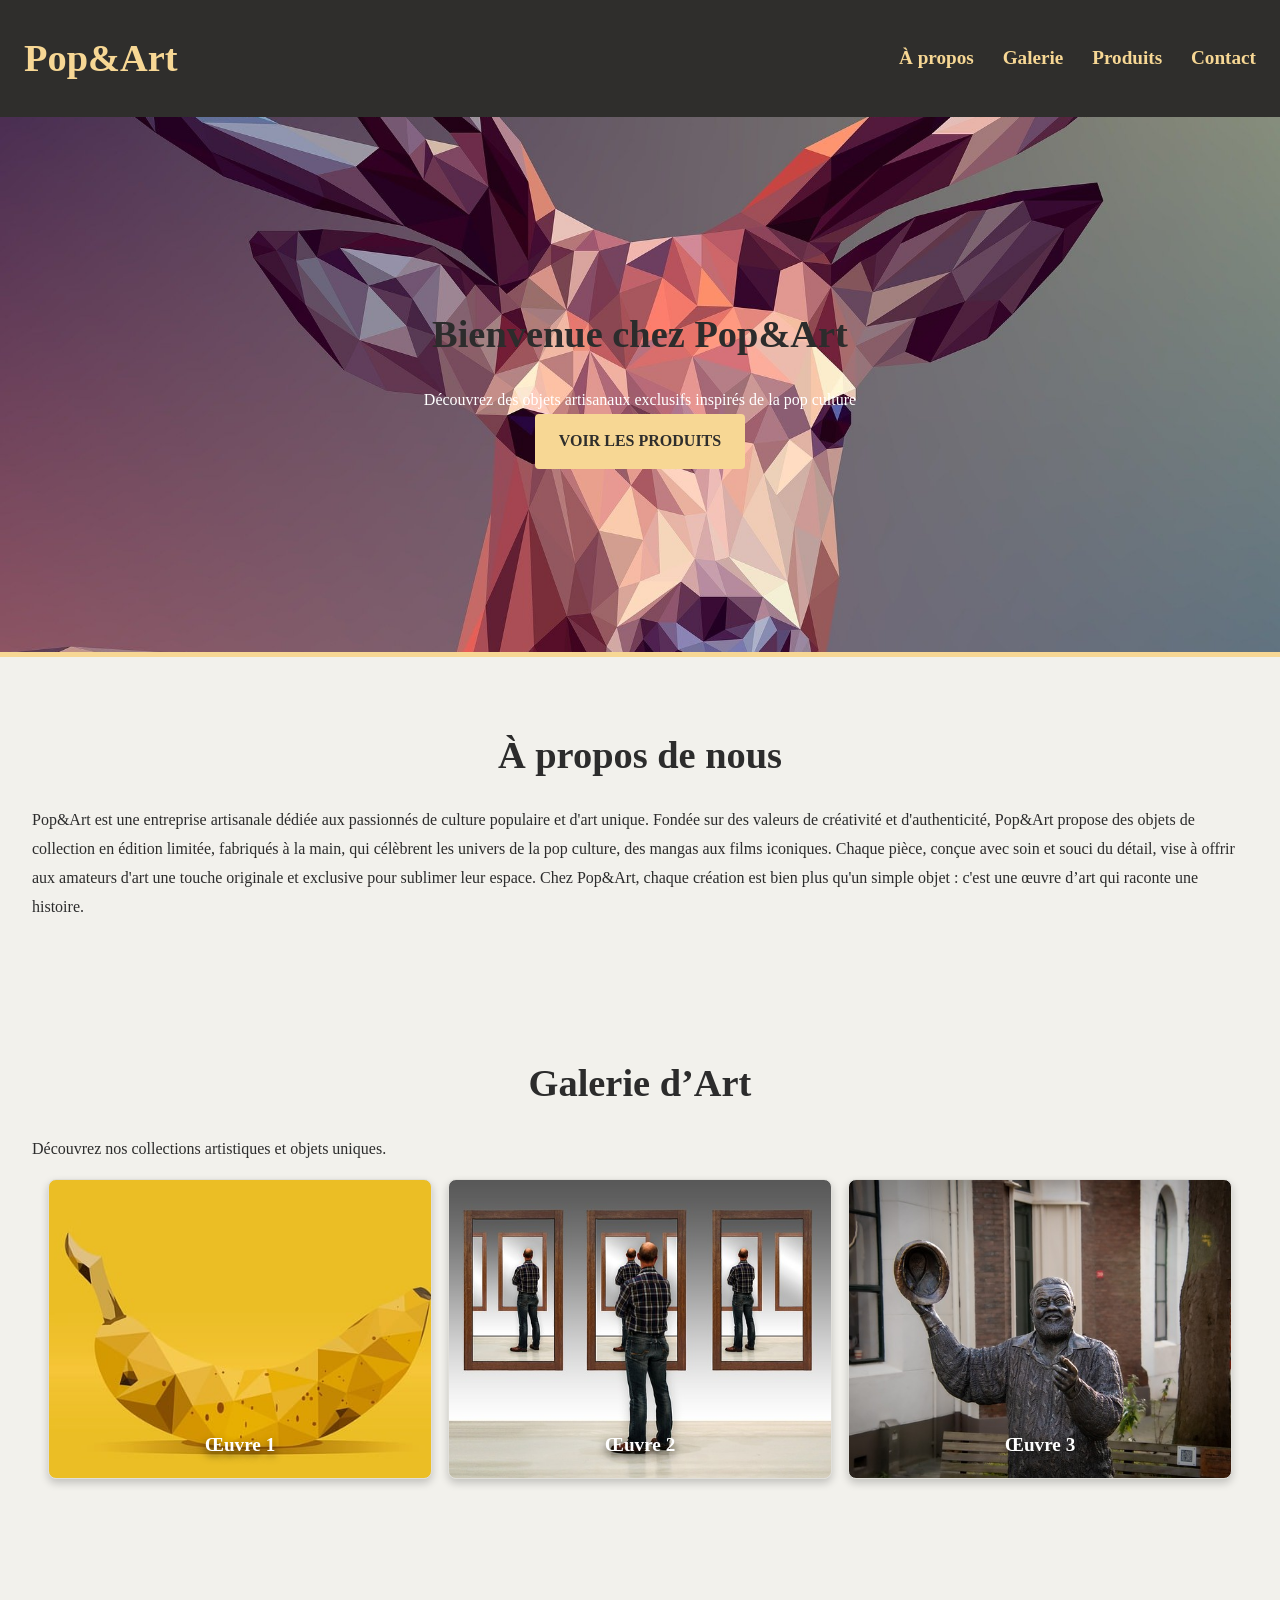
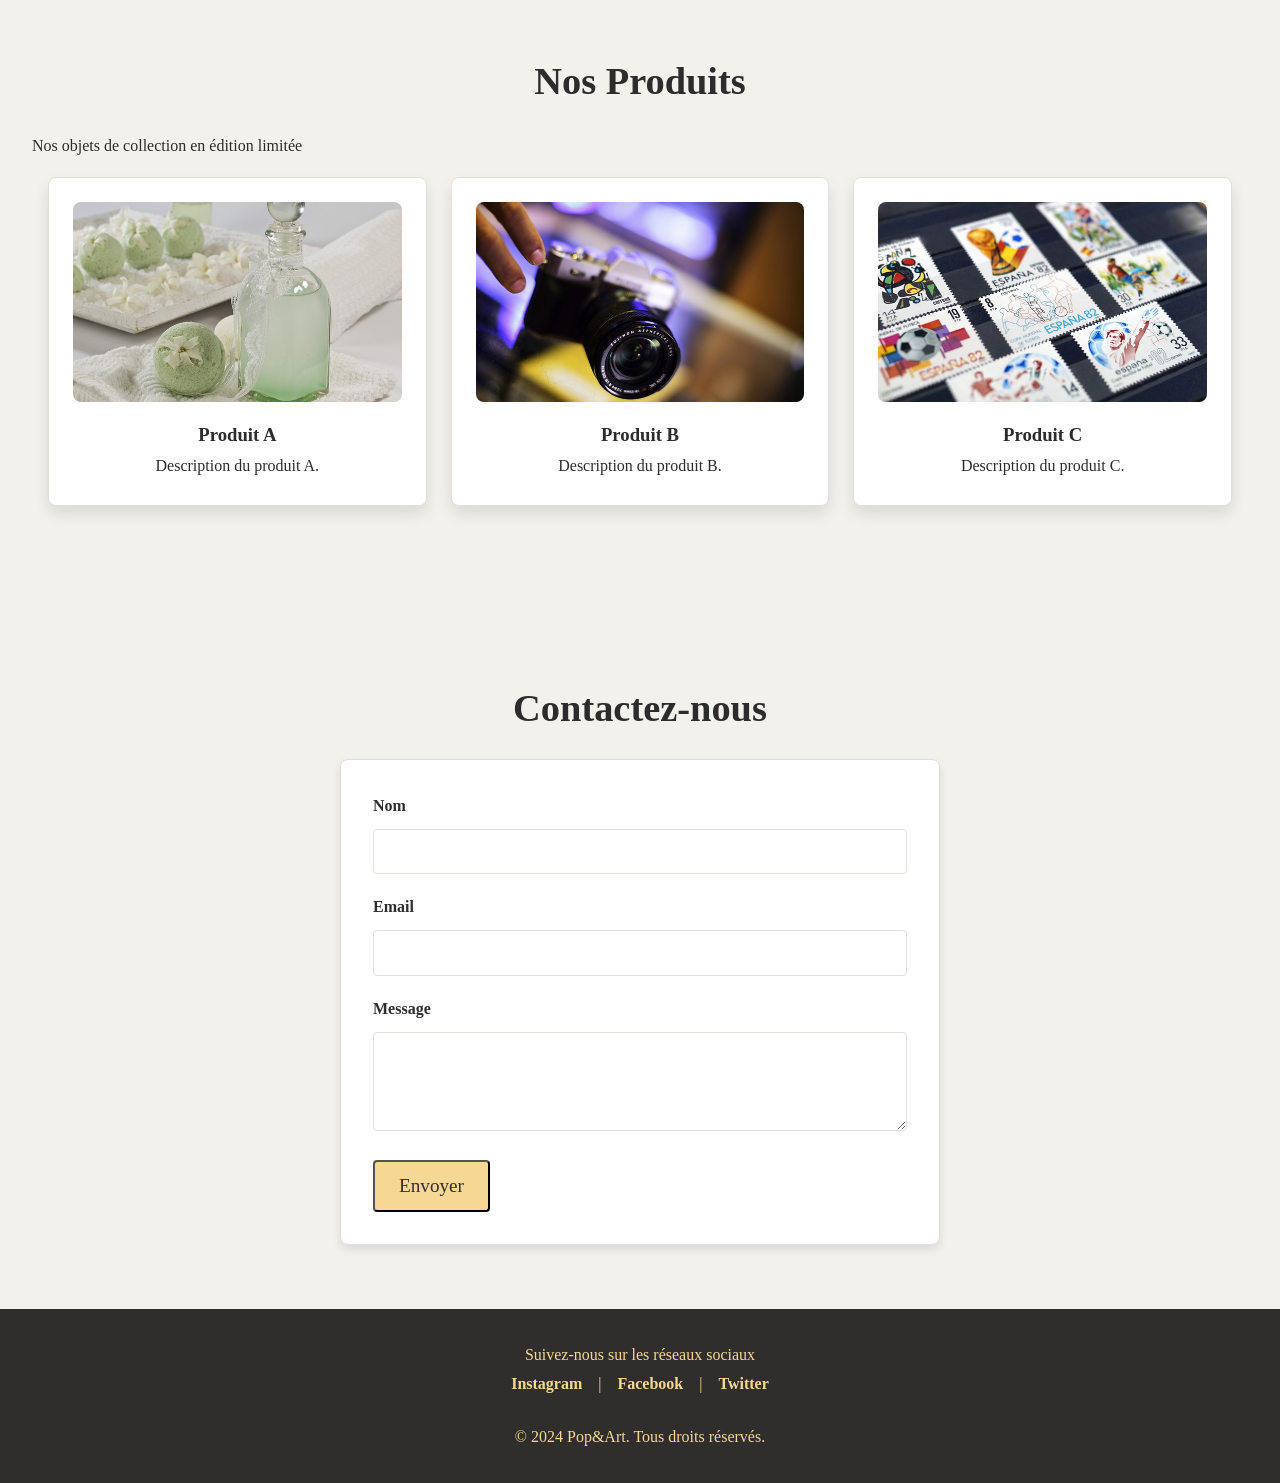
<file: index.html>
<!DOCTYPE html>
<html lang="fr">
<head>
    
    <meta charset="UTF-8"> 
    <meta name="viewport" content="width=device-width, initial-scale=1.0">
    <title>Pop&Art - Maquette Wireframe</title> 
    <script src="script.js"></script>
    <link rel="stylesheet" href="style.css">
</head>
<body>
    <!-- Header - En-tête du site avec le logo et le menu de navigation -->
    <header>
        <!-- Icône du menu hamburger pour les écrans mobiles -->
    <div class="menu-icon" onclick="toggleMenu()">☰</div>
        <h1>Pop&Art</h1> <!-- Nom du site en en-tête principal -->
        <nav>
            <ul>
                <li><a href="#about">À propos</a></li> 
                <li><a href="#gallery">Galerie</a></li> 
                <li><a href="#products">Produits</a></li> 
                <li><a href="#contact">Contact</a></li> 
            </ul>
        </nav>
    </header>
    <!-- Ajout de l'icône de menu pour les mobiles -->
<div class="menu-icon" onclick="toggleMenu()">☰</div>

    <!-- Section Hero - Présentation principale du site avec message de bienvenue et CTA -->
    <section id="hero">
        <h2>Bienvenue chez Pop&Art</h2> 
        <p>Découvrez des objets artisanaux exclusifs inspirés de la pop culture</p> 
        <a href="#products" class="cta-button">Voir les Produits</a> 
    </section>

    <!-- Section À propos - Introduction de l'entreprise et de ses valeurs -->
    <section id="about">
        <h2>À propos de nous</h2>
        <div class="about-content">
            <p>Pop&Art est une entreprise artisanale dédiée aux passionnés de culture populaire et d'art unique. Fondée sur des valeurs de créativité et d'authenticité, Pop&Art propose des objets de collection en édition limitée, fabriqués à la main, qui célèbrent les univers de la pop culture, des mangas aux films iconiques. Chaque pièce, conçue avec soin et souci du détail, vise à offrir aux amateurs d'art une touche originale et exclusive pour sublimer leur espace. Chez Pop&Art, chaque création est bien plus qu'un simple objet : c'est une œuvre d’art qui raconte une histoire.</p>
            
        </div>
    </section>

    <!-- Section Galerie d'art - Présente des exemples d'œuvres dans une grille d'images -->
    <section id="gallery">
        <h2>Galerie d’Art</h2> 
        <p>Découvrez nos collections artistiques et objets uniques.</p>
        <div class="gallery-grid">
            <!-- Chaque élément de galerie utilise une image en fond représentant une œuvre -->
            <div class="gallery-item" style="background-image: url('./images/fruit-4415864_640.jpg');">Œuvre 1</div>
            <div class="gallery-item" style="background-image: url('./images/man-4448884_640.jpg');">Œuvre 2</div>
            <div class="gallery-item" style="background-image: url('./images/sculpture-6855055_640.jpg');">Œuvre 3</div>
        </div>
    </section>

    <!-- Section Produits - Présentation des produits phares dans une galerie de cartes produits -->
    <section id="products">
        <h2>Nos Produits</h2> 
        <p>Nos objets de collection en édition limitée</p> 
        <div class="product-gallery">
            <div class="product-card">
                <div class="image-placeholder" style="background-image: url('./images/bath-balls-1617472_640.jpg');"></div>
                <h3>Produit A</h3>
                <p>Description du produit A.</p>
            </div>
            <div class="product-card">
                <div class="image-placeholder" style="background-image: url('./images/camera-4485481_640.jpg');"></div>
                <h3>Produit B</h3>
                <p>Description du produit B.</p>
            </div>
            <div class="product-card">
                <div class="image-placeholder" style="background-image: url('./images/stamps-1145652_640.jpg');"></div>
                <h3>Produit C</h3>
                <p>Description du produit C.</p>
            </div>
        </div>
    </section>

    <!-- Section Contact - Formulaire de contact pour permettre aux utilisateurs de communiquer -->
    <section id="contact">
        <h2>Contactez-nous</h2> 
        <form action="#" method="post"> 
            <label for="name">Nom</label>
            <input type="text" id="name" name="name" required>          
            <label for="email">Email</label>
            <input type="email" id="email" name="email" required>          
            <label for="message">Message</label>
            <textarea id="message" name="message" rows="4" required></textarea>

            <button type="submit">Envoyer</button> 
        </form>
    </section>

    <!-- Footer - Pied de page avec informations sociales et copyright -->
    <footer>
        <p>Suivez-nous sur les réseaux sociaux</p>
        <div class="social-links">
            <a href="#">Instagram</a> | 
            <a href="#">Facebook</a> | 
            <a href="#">Twitter</a> 
        </div>
        <p>&copy; 2024 Pop&Art. Tous droits réservés.</p> 
    </footer>
</body>
</html>
</file>
<file: style.css>
/* Style général - Réinitialise la marge et le padding, ajuste le box-sizing, et applique une police globale */
* {
    margin: 0;
    padding: 0;
    box-sizing: border-box;
    font-family: 'Playfair Display', serif;
}

/* Couleur de fond et couleur de texte de base pour le corps du site */
body {
    background-color: #f2f1ec;
    color: #2c2c2c;
    line-height: 1.8;
}

/* Style du conteneur de l'en-tête, avec fond sombre, couleur de texte claire et espacement pour une structure nette */
header {
    background-color: #2f2e2c;
    color: #fff;
    padding: 1.5rem;
    display: flex;
    justify-content: space-between;
    align-items: center;
    box-shadow: 0 4px 8px rgba(0, 0, 0, 0.1);
}

/* Style du titre principal dans l'en-tête, avec une police et une couleur contrastante */
header h1 {
    font-size: 2.4rem;
    font-family: 'Abril Fatface', cursive;
    color: #f7d794;
}

/* Style de la liste de navigation, sans puces et disposée en ligne pour une navigation horizontale */
header nav ul {
    list-style-type: none;
    display: flex;
}

/* Espacement entre chaque élément de navigation */
header nav ul li {
    margin-left: 1.8rem;
}

/* Style des liens de navigation, avec une couleur dorée et une police en gras */
header nav ul li a {
    color: #f7d794;
    text-decoration: none;
    font-weight: 700;
    font-size: 1.2rem;
    transition: color 0.3s ease, transform 0.3s ease;
}

/* Effets de survol sur les liens de navigation, avec changement de couleur et léger zoom pour */
header nav ul li a:hover {
    color: #fff;
    transform: scale(1.1);
}

/* Section Hero - Image de fond pleine largeur avec texte centré */
#hero {
    background: url('./images/deer-3275594_1920.jpg') center/cover no-repeat;
    color: #fff;
    text-align: center;
    padding: 5rem 2rem;
    border-bottom: 5px solid #f7d794;
    min-height: 60vh;
    display: flex;
    flex-direction: column;
    justify-content: center;
    align-items: center;
}

/* Bouton principal avec effet de couleur au survol */
#hero .cta-button {
    background-color: #f7d794;
    color: #2f2e2c;
    padding: 0.8rem 1.5rem;
    border-radius: 4px;
    font-weight: 700;
    text-transform: uppercase;
    text-decoration: none;
    transition: background-color 0.3s ease;
}

#hero .cta-button:hover {
    background-color: #d4a373;
}

/* Style des sections générales pour l'espacement */
section {
    padding: 4rem 2rem;
    opacity: 0;
    animation: fadeInUp 1s ease forwards;
    transition-delay: 0.2s;
}

/* Style des titres de sections */
h2 {
    font-family: 'Abril Fatface', cursive;
    font-size: 2.4rem;
    margin-bottom: 1rem;
    color: #2c2c2c;
    text-align: center;
}

/* Galerie de produits */
.product-gallery {
    display: grid;
    grid-template-columns: repeat(auto-fit, minmax(200px, 1fr));
    gap: 1.5rem;
    padding: 1rem;
}

/* Carte de produit avec ombrage et bordure */
.product-card {
    background-color: #fff;
    border: 1px solid #e0dfda;
    border-radius: 8px;
    box-shadow: 0px 4px 8px rgba(0, 0, 0, 0.1);
    text-align: center;
    padding: 1rem;
}

/* Style de l'image de produit avec ajustement de taille et effet au survol */
.image-placeholder {
    background-size: cover;
    background-position: center;
    background-repeat: no-repeat;
    height: 200px;
    border-radius: 8px;
    margin-bottom: 1rem;
    transition: transform 0.3s ease;
}

.image-placeholder:hover {
    transform: scale(1.05);
}

/* Style des cartes produits et éléments de galerie */
.product-card, .gallery-item {
    background: #fff;
    border: 1px solid #e0dfda;
    border-radius: 8px;
    padding: 1.5rem;
    margin-bottom: 1.5rem;
    box-shadow: 0px 8px 15px rgba(0, 0, 0, 0.1);
    text-align: center;
}

/* Style des éléments de galerie avec image en fond et texte en surimpression */
.gallery-item {
    background-size: cover;
    background-position: center;
    background-repeat: no-repeat;
    height: 300px;
    display: flex;
    align-items: flex-end;
    justify-content: center;
    color: #fff;
    font-weight: bold;
    font-size: 1.2rem;
    text-shadow: 0px 4px 8px rgba(0, 0, 0, 0.7);
    padding: 1rem;
    border-radius: 8px;
    box-shadow: 0px 4px 8px rgba(0, 0, 0, 0.2);
    transition: transform 0.3s ease;
}

.gallery-item:hover {
    transform: scale(1.05);
}

/* Style général du footer */
footer {
    background-color: #2f2e2c;
    color: #f7d794;
    padding: 2rem 0;
    text-align: center;
    font-size: 1rem;
}

/* Style pour le contenu principal du footer */
.footer-content p {
    font-size: 1.2rem;
    margin-bottom: 1rem;
}

/* Style pour les liens sociaux */
.social-links {
    display: flex;
    justify-content: center;
    gap: 1rem;
    margin-bottom: 1.5rem;
}

.social-links a {
    color: #f7d794;
    text-decoration: none;
    font-weight: bold;
    transition: color 0.3s ease;
}

.social-links a:hover {
    color: #d4a373;
}

/* Style pour le bas du footer */
.footer-bottom {
    font-size: 0.9rem;
    color: #d4a373;
    border-top: 1px solid #d4a373;
    padding-top: 1rem;
    margin-top: 1rem;
}

/* Formulaire de contact avec boîte blanche et bordure */
form {
    max-width: 600px;
    margin: 0 auto;
    padding: 2rem;
    background-color: #fff;
    border: 1px solid #e0dfda;
    border-radius: 8px;
    box-shadow: 0px 4px 8px rgba(0, 0, 0, 0.1);
}

form label {
    display: block;
    font-weight: bold;
    color: #2f2e2c;
    margin-bottom: 0.5rem;
}

form input, form textarea {
    width: 100%;
    padding: 0.8rem;
    margin-bottom: 1.2rem;
    border: 1px solid #e0dfda;
    border-radius: 4px;
    font-family: inherit;
    font-size: 1rem;
}

form button {
    display: inline-block;
    background-color: #f7d794;
    color: #2f2e2c;
    font-size: 1.2rem;
    padding: 0.8rem 1.5rem;
    border-radius: 4px;
    cursor: pointer;
    transition: background-color 0.3s ease;
}

form button:hover {
    background-color: #d4a373;
}

/* Grille pour la galerie d'art - Responsive avec marges et ombres */
.gallery-grid {
    display: grid;
    grid-template-columns: repeat(auto-fit, minmax(200px, 1fr));
    gap: 1rem;
    padding: 1rem;
}



/* Animation fadeInUp pour les sections */
@keyframes fadeInUp {
    from {
        opacity: 0;
        transform: translateY(20px);
    }
    to {
        opacity: 1;
        transform: translateY(0);
    }
}



/* Cacher l’icône de menu par défaut sur les grands écrans */
.menu-icon {
    display: none;
    font-size: 2rem;
    color: #f7d794;
    cursor: pointer;
}

/* Media query pour le menu en mobile */
@media (max-width: 768px) {
    /* Cache le menu par défaut en version mobile */
    header nav ul {
        display: none;
        flex-direction: column;
        position: absolute;
        top: 60px;
        right: 0;
        background-color: #2f2e2c;
        width: 200px;
        padding: 1rem;
        box-shadow: 0 4px 8px rgba(0, 0, 0, 0.1);
        border-radius: 4px;
        z-index: 1000;
    }

    /* Affiche le menu lorsqu'il est actif */
    header nav ul.active {
        display: flex;
    }

    /* Styles pour le menu en mobile */
    header nav ul li {
        margin: 1rem 0; 
    }

    /* Style pour l'icône hamburger */
    .menu-icon {
        display: block;
        cursor: pointer;
        position: absolute;
        top: 20px;
        right: 20px;
        font-size: 1.8rem;
        color: #f7d794;
        z-index: 1001; 
    }
}
</file>
